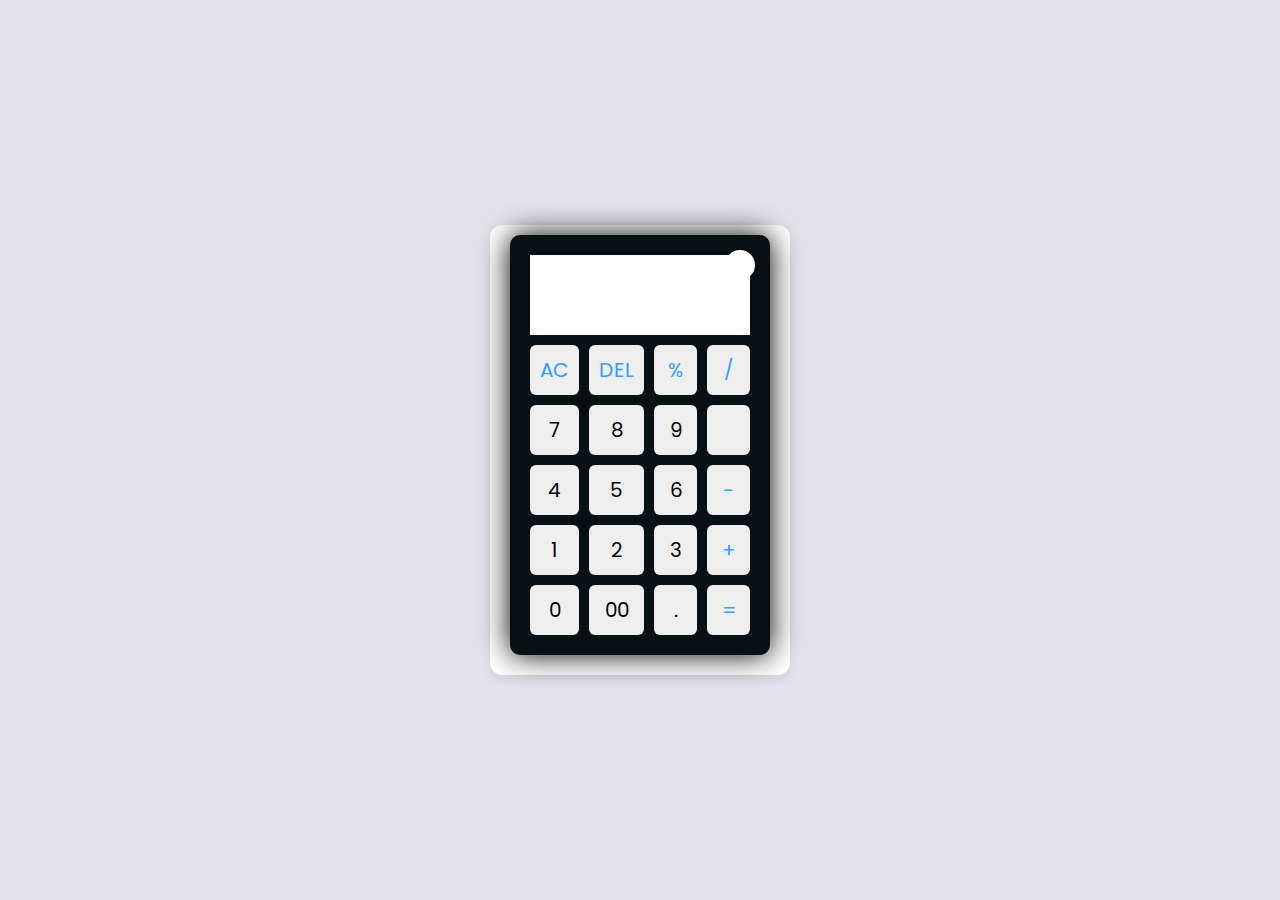
<file: Task1/index.html>
<!DOCTYPE html>
<html lang="en">
<head>
    <meta charset="UTF-8">
    <meta name="viewport" content="width=device-width, initial-scale=1.0">
    <title>Calculator</title>
    <link rel="stylesheet" href="style.css" />
</head>
<body>
    <div class="container">
        <div class="calculator dark">

            <div class="theme-toggler active">
                <i class="toggler-icon"></i>
                </div>

        <input type="text" class="display" />

        <div class="buttons">
        <button class="operator" data-value="AC">AC</button>
        <button class="operator" data-value="DEL">DEL</button>
        <button class="operator" data-value="%">%</button>
        <button class="operator" data-value="/">/</button>

        <button data-value="7">7</button>
        <button data-value="8">8</button>
        <button data-value="9">9</button>
        <button class="operator" data-value=""></button>

        <button data-value="4">4</button>
        <button data-value="5">5</button>
        <button data-value="6">6</button>
        <button class="operator" data-value="-">-</button>

        <button data-value="1">1</button>
        <button data-value="2">2</button>
        <button data-value="3">3</button>
        <button class="operator" data-value="+">+</button>

        <button data-value="0">0</button>
        <button data-value="00">00</button>
        <button data-value=".">.</button>
        <button class="operator" data-value="=">=</button>




        </div>
    </div>
    </div>
    <script src="script.js"></script>
</body>
</html>
</file>
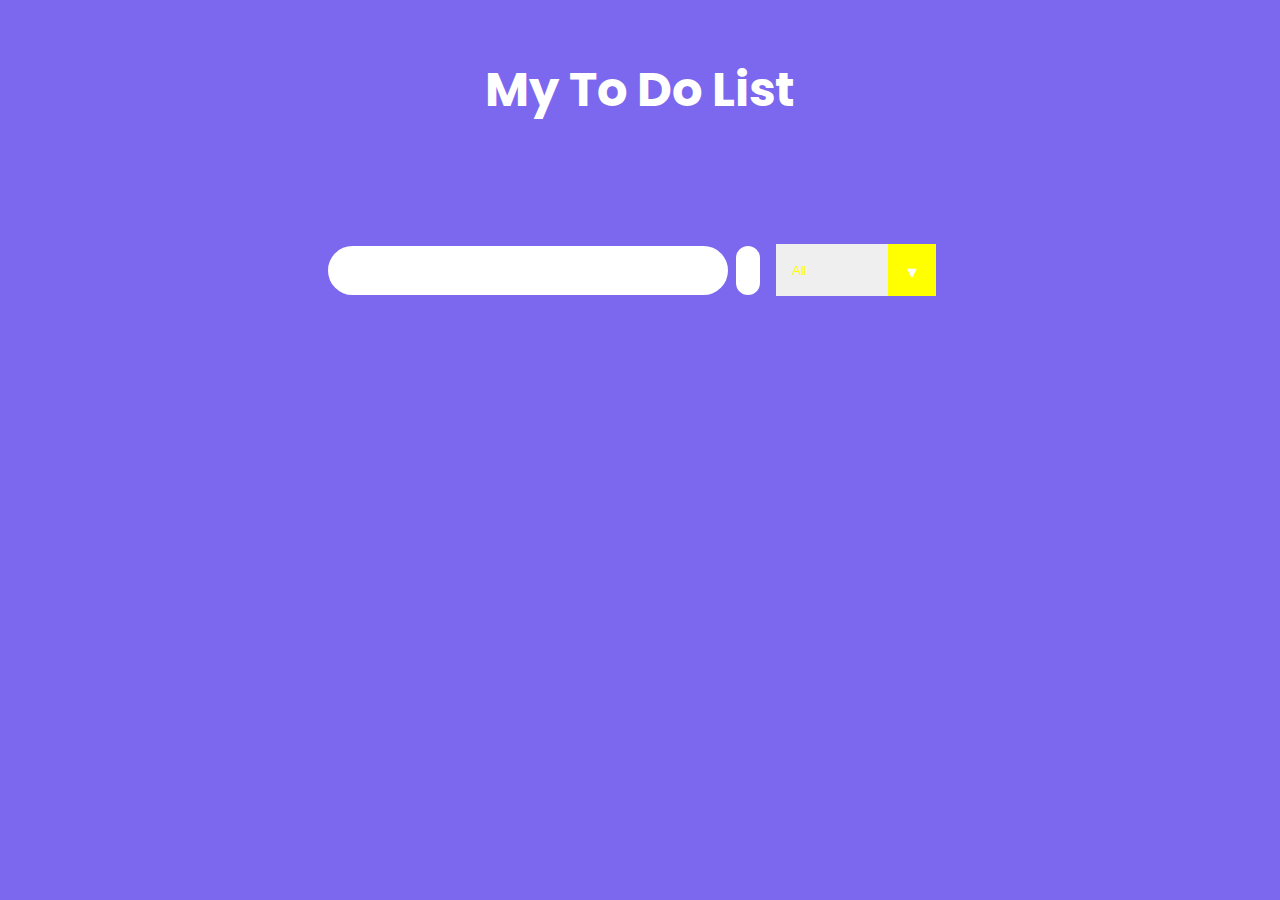
<file: Task2(ToDo)/index.html>
<!DOCTYPE html>
<html lang="en">
<head>
    <meta charset="UTF-8">
    <meta name="viewport" content="width=device-width, initial-scale=1.0">
    <link rel="preconnect" href="https://fonts.googleapis.com">
    <link rel="preconnect" href="https://fonts.gstatic.com" crossorigin>
    <link href="https://fonts.googleapis.com/css2?family=Poppins&display=swap" rel="stylesheet">

    <link rel="stylesheet" href="https://cdnjs.cloudflare.com/ajax/libs/font-awesome/5.15.3/css/all.min.css"
    integrity="sha512-iBBXm8fW90+nuLcSKlbmrPcLa0OT92xO1BIsZ+ywDWZCvqsWgccV3gFoRBv0z+8dLJgyAHIhR35VZc2oM/gI1w=="
    crossorigin="anonymous" referrerpolicy="no-referrer" />
    <link rel="stylesheet" href="./styles.css">
    <title>To Do List</title>
</head>
<body>
    
    <header>
        <h1>My To Do List</h1>
    </header>
    <form action="">
        <input type="text" class="todo-input">
        <button class="todo-button" type="submit">
            <i class="fas fa-plus-circle fa-lg"></i>
        </button>
        <div class="select">
            <select name="todos" class="filter-todo">
                <option value="all">All</option>
                <option value="completed">Completed</option>                
                <option value="incomplete">Incomplete</option>
            </select>
        </div>
    </form>

    <div class="todo-container">
        <ul class="todo-list"></ul>
    </div>

    <script src="./script.js"></script>

</body>
</html>
</file>
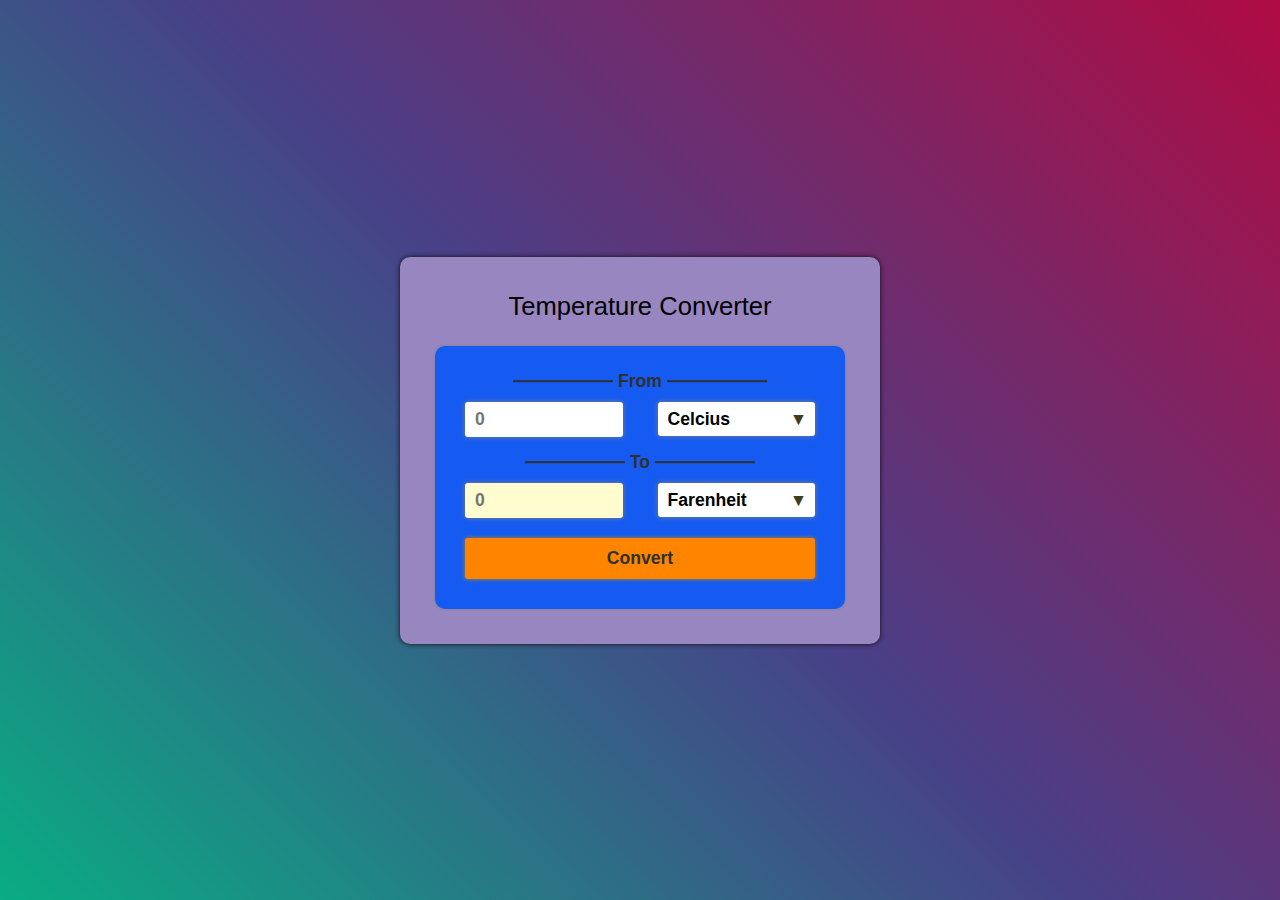
<file: Task3(Temperature_Convertor)/index.html>
<!DOCTYPE html>
<html lang="en">

<head>
    <meta charset="UTF-8">
    <meta name="Author" content="ananya-sh" />

    <link rel="stylesheet" href="style.css">
    <title>Temperature converter</title>
</head>

<body>
    <div id="content-container">
        <h2 id="container-heading">Temperature Converter</h2>
        <!-- calculation container -->
        <div id="calculations-container">
          <!-- Input division -->
          <div class="content-division">
            <div class="division-heading">From</div>
            <div class="inputs-container">
              <!-- input box -->
              <input
                type="number"
                class="input-field inputs"
                name="input"
                id="input-box"
                placeholder="0"
                required
              />
            <!-- input dropdown -->
            <div class="dropdown-container">
                <select class="dropdown inputs" id="input-dropdown">
                  <option value="Celcius" selected>Celcius</option>
                  <option value="Farenheit">Farenheit</option>
                  <option value="Kelvin">Kelvin</option>
                </select>
              </div>
            </div>
          </div>
          <!-- Result division -->
          <div class="content-division">
            <div class="division-heading">To</div>
            <div class="inputs-container">
              <!-- result box -->
              <input
                type="text"
                class="input-field inputs"
                name="result"
                id="result-box"
                placeholder="0"
                disabled
              />
              <!-- result dropdown -->
              <div class="dropdown-container">
                <select class="dropdown inputs" id="result-dropdown">
                  <option value="Farenheit" selected>Farenheit</option>
                  <option value="Celcius">Celcius</option>
                  <option value="Kelvin">Kelvin</option>
                </select>
              </div>
            </div>
          </div>
          <!-- button -->
          <button id="convert-btn" class="inputs" onclick="converter()">
            Convert
          </button>
        </div>
      </div>

    <script src="script.js"></script>
</body>

</html>
</file>
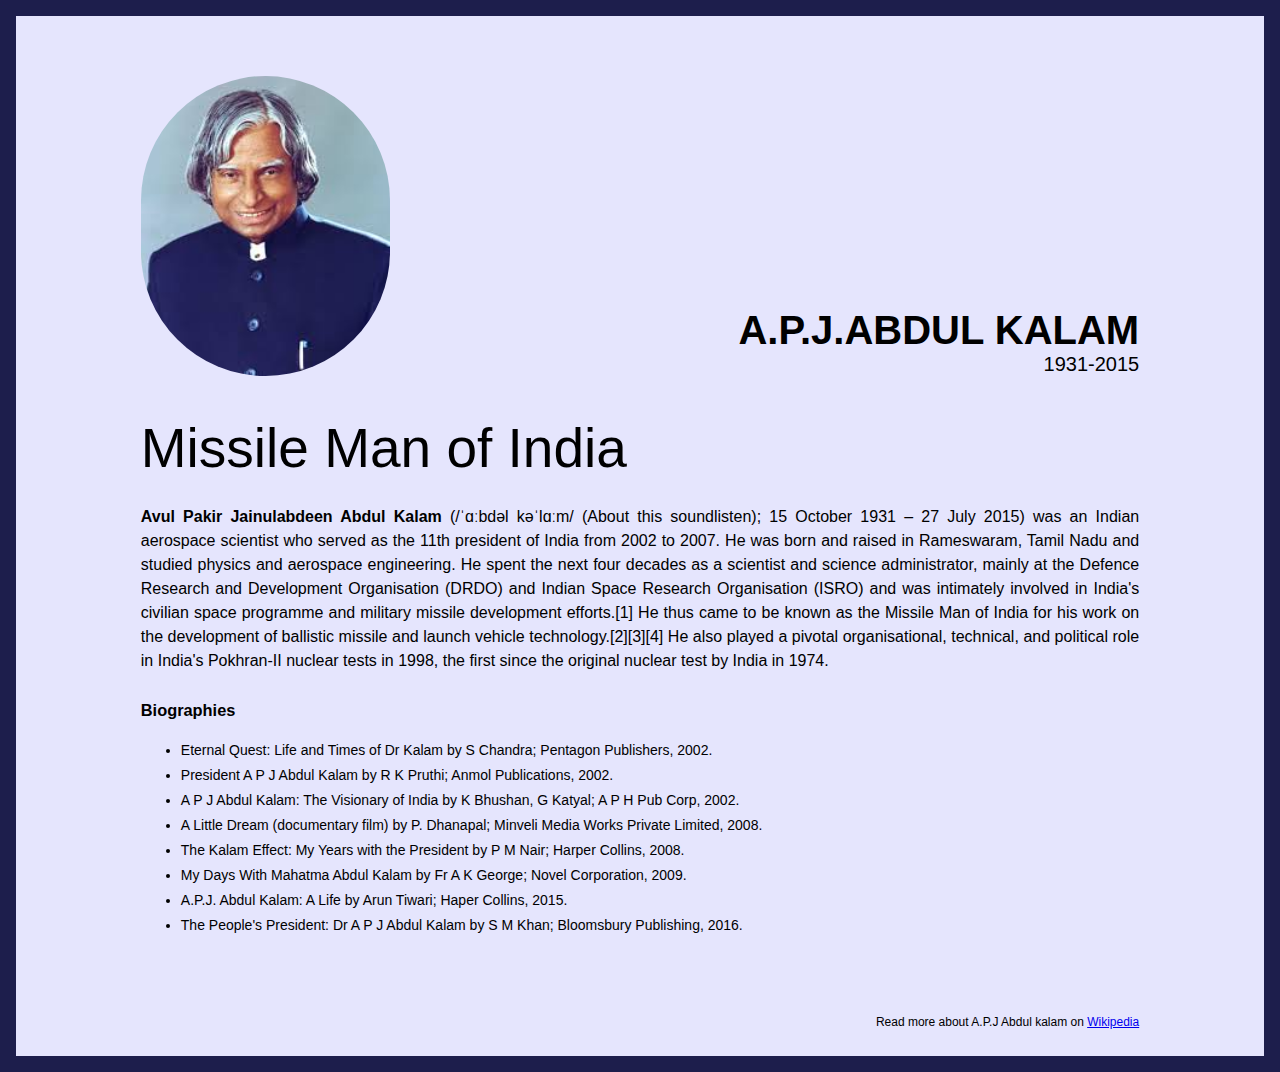
<file: Task2(Tribute_Page)/ind.html>
<!DOCTYPE html>
<html lang="en">
  <head>
    <meta charset="UTF-8" />
    <meta http-equiv="X-UA-Compatible" content="IE=edge" />
    <meta name="viewport" content="width=device-width, initial-scale=1.0" />
    <title>The Tribute Website | A.P.J Abdul Kalam</title>
    <link rel="stylesheet" href="style.css" />
  </head>
  <body>
    <div class="container">
      <div class="content">
        <section class="top-section">
          <img
            id="abdul-image"
            src="APJ.jpg"
            alt="tribute_screenshot"
          />
          <div id="abdul-title">
            <h1>A.P.J.Abdul Kalam</h1>
            <h4>1931-2015</h4>
          </div>
        </section>
        <div>
          <h1 id="heading">Missile Man of India</h1>

          <p class="para">
            <b>Avul Pakir Jainulabdeen Abdul Kalam</b> (/ˈɑːbdəl kəˈlɑːm/ (About
            this soundlisten); 15 October 1931 – 27 July 2015) was an Indian
            aerospace scientist who served as the 11th president of India from
            2002 to 2007. He was born and raised in Rameswaram, Tamil Nadu and
            studied physics and aerospace engineering. He spent the next four
            decades as a scientist and science administrator, mainly at the
            Defence Research and Development Organisation (DRDO) and Indian
            Space Research Organisation (ISRO) and was intimately involved in
            India's civilian space programme and military missile development
            efforts.[1] He thus came to be known as the Missile Man of India for
            his work on the development of ballistic missile and launch vehicle
            technology.[2][3][4] He also played a pivotal organisational,
            technical, and political role in India's Pokhran-II nuclear tests in
            1998, the first since the original nuclear test by India in 1974.
          </p>
        </div>
        <div class="bio-section">
          <h3 class="bio-title">Biographies</h3>
          <ul id="bio-data">
            <li>
              Eternal Quest: Life and Times of Dr Kalam by S Chandra; Pentagon
              Publishers, 2002.
            </li>
            <li>
              President A P J Abdul Kalam by R K Pruthi; Anmol Publications,
              2002.
            </li>
            <li>
              A P J Abdul Kalam: The Visionary of India by K Bhushan, G Katyal;
              A P H Pub Corp, 2002.
            </li>
            <li>
              A Little Dream (documentary film) by P. Dhanapal; Minveli Media
              Works Private Limited, 2008.
            </li>
            <li>
              The Kalam Effect: My Years with the President by P M Nair; Harper
              Collins, 2008.
            </li>
            <li>
              My Days With Mahatma Abdul Kalam by Fr A K George; Novel
              Corporation, 2009.
            </li>
            <li>
              A.P.J. Abdul Kalam: A Life by Arun Tiwari; Haper Collins, 2015.
            </li>
            <li>
              The People's President: Dr A P J Abdul Kalam by S M Khan;
              Bloomsbury Publishing, 2016.
            </li>
          </ul>
        </div>
        <footer>
          <div class="footer">
            Read more about A.P.J Abdul kalam on
            <a href="https://en.wikipedia.org/wiki/A._P._J._Abdul_Kalam"
              >Wikipedia</a
            >
          </div>
        </footer>
      </div>
    </div>
  </body>
</html>
</file>
<file: Task1/style.css>
@import url("https://fonts.googleapis.com/css2?family=Poppins:wght@300;400;500;600;700&display=swap");
*{
    margin: 0;
    padding: 0;
    box-sizing: border-box;
    font-family: "Poppins" , sans-serif;
    outline: 0;
    transition: all 0.5s ease;

}
body{
    height: 100vh;
    display: flex;
    align-items: center;
    justify-content: center;
    background: #e0e3eb;
}
.container{
    position: relative;
    max-width: 300px;
    width: 100%;
    border-radius: 12px;
    padding: 10px 20px 20px;
    background: #fff;
    box-shadow: 0 5px 10px rgba(0, 0, 0, 0.05);
}
.display{
    height: 80px;
    width: 100%;
    outline: none;
    border: none;
    text-align: right;
    margin-bottom: 10px;
    font-size: 25px;
    color: #000e1a;
    pointer-events: none;
}
.buttons{
    display: grid;
    grid-gap: 10px;
    grid-template-columns: repeat(4, 1fr) ;
}
.buttons button{
    padding: 10px;
    border-radius: 6px;
    border: none;
    font-size: 20px;
    cursor: pointer;
    background-color: #eee;
}
.buttons button:active {
    transform: scale(0.99);

}
button:hover{
    transform: scale(1.1);
    }

.operator{
    color:#2f9fff;
}
.calculator{
    position: relative;
    height: auto;
    width: auto;
    padding: 20px;
    border-radius: 10px;
    box-shadow: 0 0 30px #000;
}
.calculator.dark{
        background-color: #071115;
}
.theme-toggler{
    position: absolute;
    top: 30px;
    right: 30px;
    color: #fff;
    cursor: pointer;
    z-index: 1;
    }
    .theme-toggler.active{
    color: #333;
    }
    .theme-toggler.active::before{
    background-color: #fff;
    }
    .theme-toggler::before{
    content: '';
    height: 30px;
    width: 30px;
    position: absolute;
    top: 50%;
    transform: translate(-50%, -50%);
    border-radius: 50%;
    background-color: #333;
    z-index: -1;
    }
</file>
<file: Task2(ToDo)/styles.css>
*{
    margin: 0;
    padding: 0;
    box-sizing: border-box;
}
body{
    background-color: #7b68ee;
    color: white;
    font-family: "Poppins" , sans-serif ;
    min-height: 100vh;
}
header{
    font-size: 1.5rem;
}
header,
form{
    min-height: 20vh;
    display: flex;
    justify-content: center;
    align-items: center;
}
form input,
form button{
    padding: 0.5rem;
    padding-left: 1rem;
    font-size: 1.8rem;
    border: none;
    background: white;
    border-radius: 2rem;
}
form button {
    color: rgb(255, 255 , 0);
    background: white;
    cursor: pointer;
    transition: all 0.3 ease;
    margin-left: 0.5rem;
}

form button:hover{
    color: white;
    background: rgb(255, 255 , 0);
}
.fa-plus-circle{
    margin-top: 0.3rem;
    margin-left: -8px;

}
.todo-contatiner {
    display: flex;
    justify-content: center;
    align-items: center;
}
.todo-list {
    min-width: 30%;
    list-style: none;
}
.todo{
    margin: 0.5rem;
    padding-left: 0.5rem;
    background: white;
    color: black;
    font-size: 1.5rem;
    display: flex;
    justify-content: space-between;
    align-items: center;
    transition: 0.5s;
    border-radius: 2rem;
}
.todo li {
    flex: 1;
}
.trash-btn,
.complete-btn{
 color: white;
 border: none;
 padding: 1rem;
 cursor: pointer;
 font-size: 1.5rem;
}
.complete-btn{
    background: rgb(255, 255 , 0);
}
.trash-btn{
    border-top-right-radius: 1.75rem;
    border-bottom-left-radius: 1.75rem;
    background: rgb(171, 171, 171);
}
.todo-item{
    padding: 0rem 0.5rem;
}
.fa-trash,
.fa-plus-circle{
    pointer-events: none;
}
.completed{
    text-decoration: line-through;
    opacity: 0.5;
}
.slide{
    transform: translateX(10rem);
    opacity: 0;
}
select {
    -webkit-appearance: none;
    -moz-appearance: none;
    appearance: none;
    outline: none;
    border: none;

}
.select{
    margin: 1rem;
    position: relative;
    overflow: hidden;
    border-radius: 5opx;
}
select{
    color: rgb(255, 255 , 0);
    width: 10rem;
    height: 3.2rem;
    cursor: pointer;
    padding: 1rem;
}
.select::after{
    content: "\25BC";
    position: absolute;
    background: rgb(255, 255 , 0);
    top: 0;
    right: 0;
    padding: 1rem;
    pointer-events: none;
    transition: all 0.3s ease;
}

.select::hover::after {
    background: white;
    color: rgb(255, 255 , 0);
}
</file>
<file: Task3(Temperature_Convertor)/style.css>
@import url('https://fonts.googleapis.com/css2?family=Raleway:ital,wght@0,300;0,500;0,600;0,700;1,300;1,400;1,500;1,600;1,700&family=Roboto:wght@100;300;400;700&family=Ubuntu:ital,wght@0,300;0,400;0,500;1,300;1,400;1,500;1,700&display=swap');
*{
  
  margin: 0;
  padding: 0;
  box-sizing: border-box;
  font-family: 'Arial Narrow Bold', sans-serif;
}

:root{
  --largeHeading: 1.3rem;
  --smallHeading: 0.9rem;
  --lightColor: rgb(48, 48, 48);
  --darkColor: rgb(17, 17, 17);
}

html{
  scroll-behavior: smooth;
}

body{
  width: 100%;
  height: 100vh;
  display: flex;
  justify-content: center;
  flex-direction: column;
  background: linear-gradient(45deg, rgb(9, 172, 131), rgb(72, 64, 136), rgb(175, 11, 66));
}

/* main */
#content-container{
  position: relative;
  width: 290px;
  margin: 0px auto;
  padding: 25px;
  border-radius: 10px;
  background-color: rgb(152, 134, 192);
  box-shadow: 0px 0px 5px rgb(19, 14, 14);
}

/* Heading */
#container-heading{
  margin: 0px auto 20px auto;
  text-align: center;
  font-size: var(--largeHeading);
  font-weight: 540;
}

/* calculations-container */
#calculations-container{
  display: flex;
  flex-direction: column;
  align-items: center;
  gap: 10px;
  border-radius: 10px;
  padding: 15px 25px;
  color: var(--darkColor);
  font-size: var(--smallHeading);
  background-color: rgb(22, 91, 241);
  box-shadow: 0px 0px 3px grey;
}

/* content division */
.content-division{
  width: 100%;
}

/* sub heading */
.division-heading{
  display: inline-block;
  position: relative;
  left: 50%;
  transform: translateX(-50%);
  font-size: var(--smallHeading);
  font-weight: 550;
  color: var(--lightColor);
  padding: 0px 5px;
  margin: 5px 0px 10px 0px;
}

.division-heading::before{
  position: absolute;
  top: 50%;
  left: 100%;
  transform: translateY(-50%);
  content: "";
  width: 70px;
  height: 1px;
  background-color: var(--lightColor);
}

.division-heading::after{
  position: absolute;
  top: 50%;
  right: 100%;
  transform: translateY(-50%);
  content: "";
  width: 70px;
  height: 1px;
  background-color: var(--lightColor);
}

/* inputs */
.inputs-container{
  display: grid;
  grid-template-columns: 100%;
  row-gap: 10px;
}

/* input elements */
.inputs{
  width: 100%;
  border: none;
  outline: none;
  border-radius: 3px;
  font-size: var(--smallHeading);
}

/* input fields */
.input-field , .dropdown {
  padding: 5px 10px;
  font-family: 'Segoe UI', sans-serif;
  background-color: white;
  box-shadow: 0px 0px 5px grey;
}

.dropdown, #convert-btn, footer a{
  cursor: pointer;
}

/* dropdown container */
.dropdown-container{
  position: relative;
}

.dropdown-container::after{
  position: absolute;
  right: 5%;
  top: 50%;
  transform: translateY(-50%);
  font-size: var(--smallHeading);
  color: rgb(66, 61, 30);
  content: "\25bc";
  pointer-events: none;
}

/* dropdown */
.dropdown{
  appearance: none;
}

/* clickable input field */
#input-box{
  transition: 0.2s;
  box-shadow: 0px 0px 5px grey, inset 0px 0px 0px gold;
}

#input-box:focus{
  box-shadow: 0px 0px 5px grey, inset 0px -4px 1px gold;
}

/* disabled input field */
#result-box{
  background-color: rgb(255, 252, 207);
}

/* button */
#convert-btn{
  margin: 10px 0px;
  padding: 10px;
  color: var(--lightColor);
  background-color: rgb(255, 132, 0);
  box-shadow: 0px 0px 4px darkgoldenrod;
}

#convert-btn:hover{
  background-color: gold;
}

#convert-btn:active{
  background-color: orange;
}

/* footer section */
footer{
  position: absolute;
  width: 100%;
  bottom: 5px;
  font-size: 14px;
  font-weight: 550;
  color: var(--darkColor);
  text-align: center;
  padding: 15px 0px;
}

/* footer link */
footer a{
  text-decoration: none;
  color: beige;
}

footer a:hover{
  color: rgb(217, 255, 0);
}


/* For large mobile devices */
@media(min-width: 481px){

  #content-container{
    width: 360px;
    padding: 25px 30px;
  }

  #calculations-container{
    padding: 20px 30px;
  }

  .input-field , .dropdown {
    padding: 7px 10px;
}
}

/* For tablet devices */
@media(min-width: 768px){

  :root{
    --largeHeading: 1.6rem;
    --smallHeading: 1.1rem;
  }

  #content-container{
    width: 480px;
    padding: 35px;
  }

  #container-heading{
    margin: 0px auto 25px auto;
  }

  #calculation-container{
    padding: 15px 40px;
  }

  .division-heading::before{
    width: 100px;
    height: 1.7px;
  }
  
  .division-heading::after{
    width: 100px;
    height: 1.7px;
  }
  

  .inputs-container{
    display: grid;
    grid-template-columns: 45% 45%;
    justify-content: space-between;
  }

  .inputs{
    font-weight: 550;
  }

  footer{
    font-size: 16px;
  }
 }
</file>
<file: Task2(Tribute_Page)/style.css>
*{
    margin: 0;
    box-sizing: border-box;
    font-family: 'Inter', sans-serif;

}

.container{
    background-color: #E5E5FD;
    min-height:100vh;
    border: 16px solid #1D1E4C;
}
.content{
    max-width: 80%;
    margin:auto;
}
#abdul-image{
    width: 15.6rem;
    height: 18.75rem;
    border-radius: 10.625rem;
}
.top-section{
    display: flex;
    justify-content: space-between;
    margin-top: 60px;
}
#abdul-title>h1{
    font-size: 40px;
    font-weight: bold;
    text-transform: uppercase;
    

}
#abdul-title>h4{
    font-size: 20px;
    font-weight: 500;
    text-align: end;
    
}
#abdul-title{
    align-self: flex-end;
}
#heading{
    font-size: 55px;
    font-weight: 400;
    margin-top: 40px;
}
.para{
    margin-top: 25px;
    text-align: justify;
    line-height: 24px;
    font-size: 16px;
}

.bio-title{
    margin-top: 28px;
    font-weight: 400px;
}

#bio-data{
    margin-top: 20px;

}
#bio-data>li{
    line-height: 20px;
    margin-bottom: 5px;
}
.bio-section{
    margin-bottom: 80px;
    font-size: 14px;
}
.footer{
    text-align: end;
    margin-bottom: 27px;
    font-size: 12px;
}

@media  (max-width:870px) {
    
    .top-section{
        display: block;
        text-align: center;
    }

    #abdul-title{
        margin-top: 2rem;
    }
    #abdul-title>h1{
        font-size: 1.7rem;
    }

    #heading{
        font-size: 1.6rem;
        font-weight: 500;
    }


}
</file>
